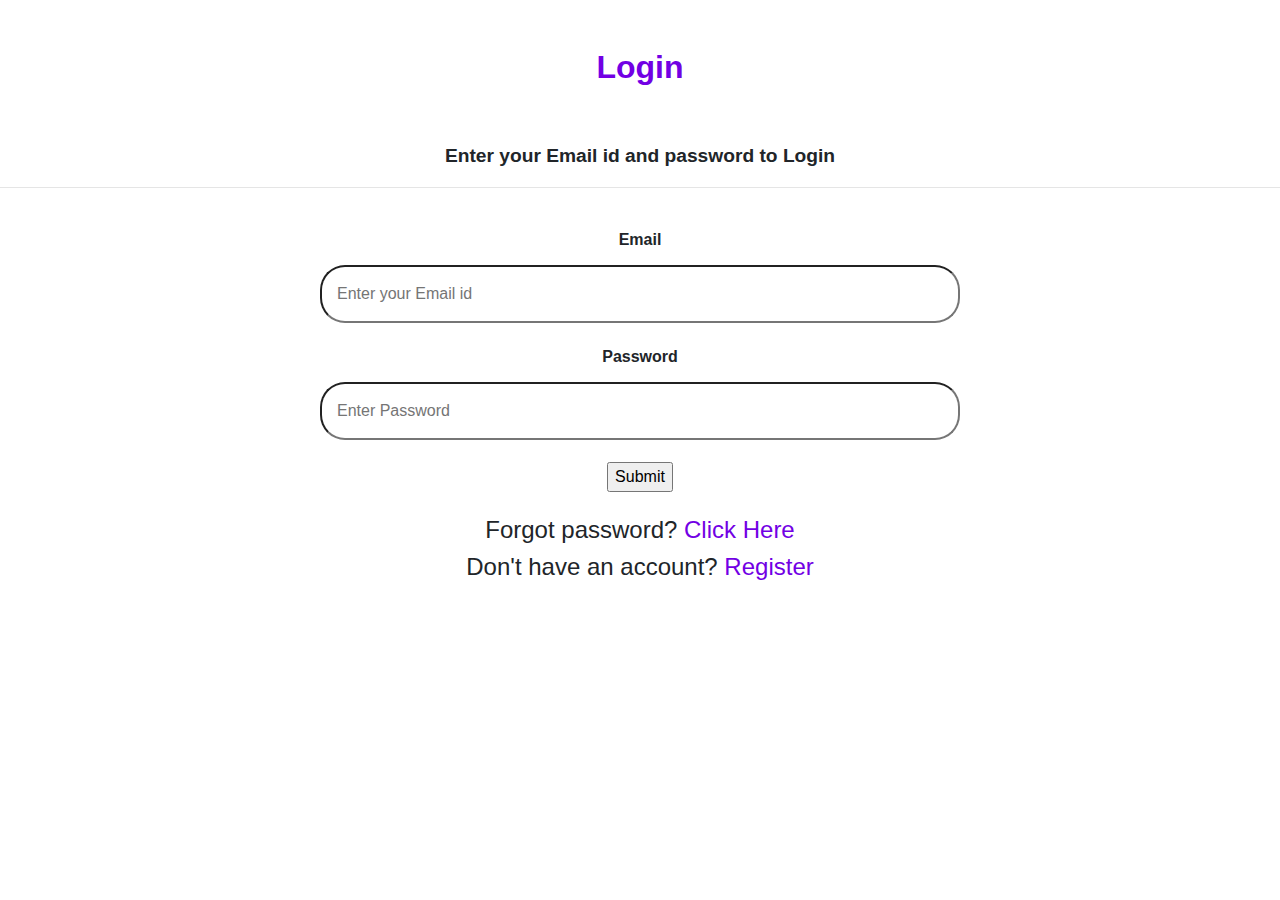
<file: Login.html>
<!DOCTYPE html>
<html lang="en">
<head>
  <link rel="stylesheet" href="https://maxcdn.bootstrapcdn.com/bootstrap/4.5.2/css/bootstrap.min.css">
    <meta charset="UTF-8">
    <meta http-equiv="X-UA-Compatible" content="IE=edge">
    <meta name="viewport" content="width=device-width, initial-scale=1.0">
    <title>Login</title>
</head>
  <style>
    body {
      font-family: Arial, Helvetica, sans-serif;
      background-repeat: no-repeat;
      background-color: white;
      background-size: 100%;
      position: relative;
      }
      * {
      box-sizing: border-box;
      }
      .image{
      /* display: block; */
      width: 30%;
      margin-top: 1000;
      margin: 0 auto;
      position: fixed;
      z-index: -10;
      left: 35%;
      opacity: .1;
    }
     
      h1 {
      color: #7200E4;
      font-size: xx-large
      }
    input[type=email],
    input[type=password] {
      width: 50%;
      padding: 15px;
      border-radius: 25px;
      margin: 5px 0 22px 0;
      display: inline-block;
      background: transparent;
    }
    input[type=email]:focus,
    input[type=password]:focus {
      background-color: #ddd;
      outline: none;
      
    }
    input:focus::placeholder{
      color: transparent;
    }
    .login3{
      /* background-color: white; */
       color:#7200E4;

      padding: 16px 20px;
      margin: 0px 560px;
       border: none; 
      cursor: pointer;
      width: 10%;
      opacity: 0.9;
      margin-left: 750px;
    }
    .kash{
      color:#7200E4;
    }
    
  </style>
</head>

<body>
       <div>
      <br><br>
      <h1 align="center" ><b>Login</b></h1> </div><br><br>
      <p align="center" style="font-size:larger"><b>Enter your Email id and password to Login</b> </p>
      <hr><br>
      <form align="center" action="login.php" method="post">
      <label for="email" ><b>Email</b></label><br>
      <input type="email" placeholder="Enter your Email id" name="email" id="email" required><br>
    
      <label for="psw" ><b>Password</b></label><br>
      <input type="password" placeholder="Enter Password" name="password" id="psw" required><br>
      <input type="submit" name="submit"> 
      </form><br>
      <!-- <button  type="submit" class="login3" name="submit"> <a href="Index.html">Login</a> </button><br><br> -->
      <h4 align="center"> Forgot password? <a href="#" class="kash">Click Here</a><br>
      <h4 align="center" > Don't have an account? <a href="Signup.html" class="kash">Register</a></h4>
      </div>
      
</body>
<script>
  function validateEmail(email){
        let emailpattern = /\S+@\S+\.\S+/;
        if(!emailpattern.test(String(email).toLowerCase())){
          alert("Enter Correct Email id")
        }
      }
      let btn = document.getElementById("btn");
      btn.addEventListener("click",()=>{
        const email = document.getElementById("email");
        validateEmail(email.value);

      })
      </script>
</html>
</file>
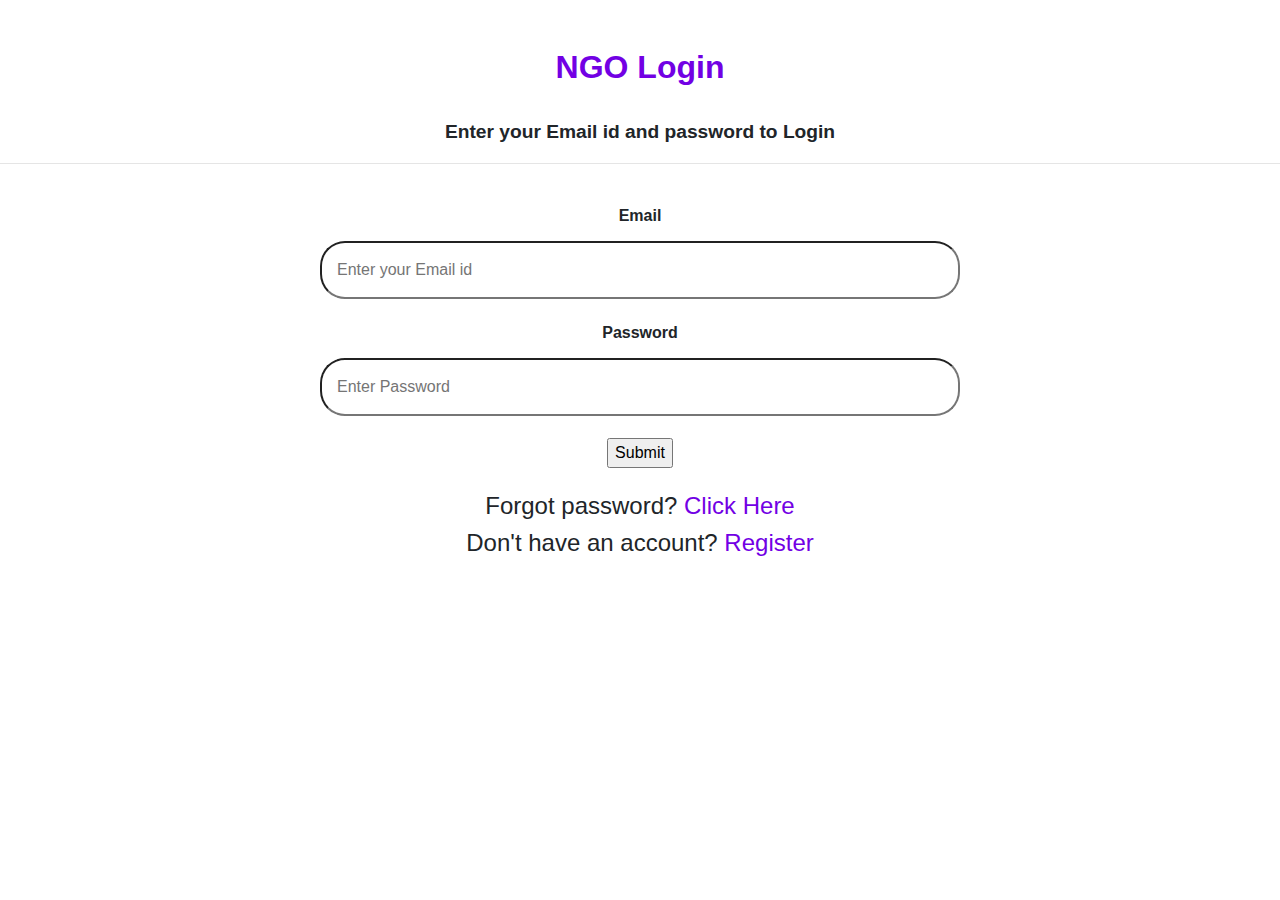
<file: NGOlogin.html>
<!DOCTYPE html>
<html lang="en">
<head>
  <link rel="stylesheet" href="https://maxcdn.bootstrapcdn.com/bootstrap/4.5.2/css/bootstrap.min.css">
    <meta charset="UTF-8">
    <meta http-equiv="X-UA-Compatible" content="IE=edge">
    <meta name="viewport" content="width=device-width, initial-scale=1.0">
    <title>Login</title>
</head>
  <style>
    body {
      font-family: Arial, Helvetica, sans-serif;
      background-repeat: no-repeat;
      background-color: white;
      background-size: 100%;
      position: relative;
      }
      * {
      box-sizing: border-box;
      }
      .image{
      /* display: block; */
      width: 30%;
      margin-top: 1000;
      margin: 0 auto;
      position: fixed;
      z-index: -10;
      left: 35%;
      opacity: .1;
    }
     
      h1 {
      color: #7200E4;
      font-size: xx-large
      }
    input[type=email],
    input[type=password] {
      width: 50%;
      padding: 15px;
      border-radius: 25px;
      margin: 5px 0 22px 0;
      display: inline-block;
      background: transparent;
    }
    input[type=email]:focus,
    input[type=password]:focus {
      background-color: #ddd;
      outline: none;
      
    }
    input:focus::placeholder{
      color: transparent;
    }
    .login3{
      /* background-color: white; */
       color:#7200E4;

      padding: 16px 20px;
      margin: 0px 560px;
       border: none; 
      cursor: pointer;
      width: 10%;
      opacity: 0.9;
      margin-left: 750px;
    }
    .kash{
      color:#7200E4;
    }
    
  </style>
</head>

<body>
       <div>
   
      <br><br>
      <h1 align="center" ><b>NGO Login</b></h1> </div><br>
      <p align="center" style="font-size:larger"><b>Enter your Email id and password to Login</b> </p>
      <hr><br>
      <form align="center" action="ngologin.php" method="post">
      <label for="email" ><b>Email</b></label><br>
      <input type="email" placeholder="Enter your Email id" name="email" id="email" required><br>
    
      <label for="psw" ><b>Password</b></label><br>
      <input type="password" placeholder="Enter Password" name="password" id="psw" required><br>
      <input type="submit" name="submit"> 
      </form>
      <br>
      <!-- <button  type="submit" class="login3" name="submit"> <a href="Index.html">Login</a> </button><br><br> -->
      <h4 align="center"> Forgot password? <a href="#" class="kash">Click Here</a><br>
      <h4 align="center" > Don't have an account? <a href="Signup.html" class="kash">Register</a></h4>
      </div>
      
</body>
<script>
  function validateEmail(email){
        let emailpattern = /\S+@\S+\.\S+/;
        if(!emailpattern.test(String(email).toLowerCase())){
          alert("Enter Correct Email id")
        }
      }
      let btn = document.getElementById("btn");
      btn.addEventListener("click",()=>{
        const email = document.getElementById("email");
        validateEmail(email.value);

      })
      </script>
</html>
</file>
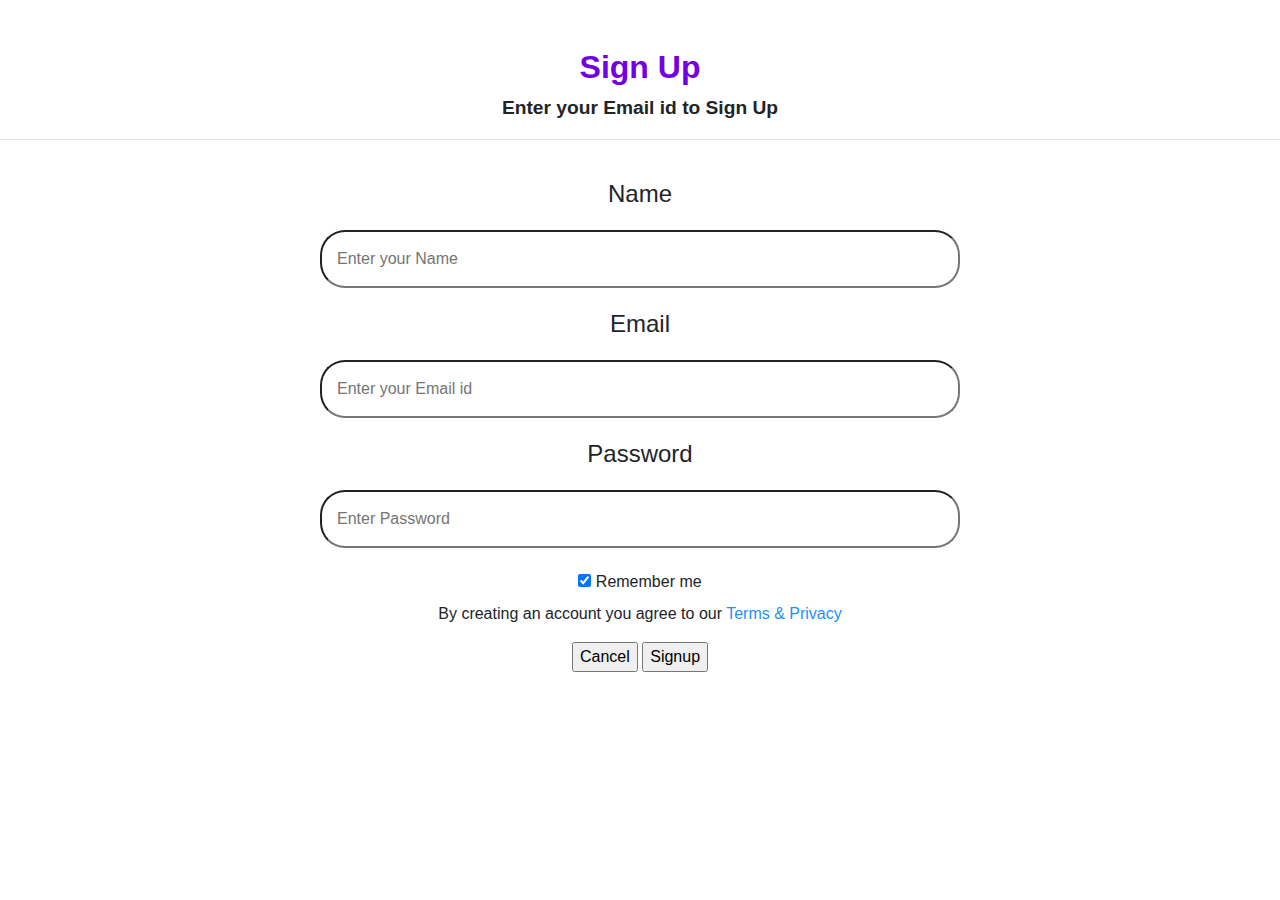
<file: Signup.html>
<!DOCTYPE html>
<html lang="en">
<head>
  <link rel="stylesheet" href="https://maxcdn.bootstrapcdn.com/bootstrap/4.5.2/css/bootstrap.min.css">
    <meta charset="UTF-8">
    <meta http-equiv="X-UA-Compatible" content="IE=edge">
    <meta name="viewport" content="width=device-width, initial-scale=1.0">
    <title>Login</title>
</head>
  <style>
    body {
      font-family: Arial, Helvetica, sans-serif;
      background-repeat: no-repeat;
      background-color: white;
      background-size: 100%;
      position: relative;
      }
      * {
      box-sizing: border-box;
      }
      .image{
      /* display: block; */
      width: 30%;
      margin-top: 5000;
      margin-bottom: -4000;
      margin: 0 auto;
      position: fixed;
      z-index: -10;
      left: 35%;
      opacity: .1;
    }
     
      h1 {
      color: #7200E4;
      font-size: xx-large
      }
    input[type=email],
    input[type=password],
    input[type=name] {
      width: 50%;
      padding: 15px;
      border-radius: 25px;
      margin: 5px 0 22px 0;
      display: inline-block;
      background: transparent;
    }
    input[type=email]:focus,
    input[type=password]:focus,
    input[type=name]:focus {
      background-color: #ddd;
      outline: none;
      
    }
    input:focus::placeholder{
      color: transparent;
    }
    .login3{
      /* background-color: white; */
       color:#7200E4;

      padding: 16px 20px;
      margin: 0px 560px;
       border: none; 
      cursor: pointer;
      width: 10%;
      opacity: 0.9;
      margin-left: 750px;
    }
    .kash{
      color:#7200E4;
    }
    
  </style>
</head>

<body>
       <div>
     
      <br><br>
      <h1 align="center"><b>Sign Up</b></h1> </div>
      <p align="center" style="font-size:larger"><b>Enter your Email id to Sign Up</b> </p>
      <hr><br>
      <form align="center" action="signup.php" method="post">
        <label for="name" ><h4>Name</h4></label><br>
        <input type="name" placeholder="Enter your Name" name="name" id="name" required><br>
      
      <label for="email" ><h4>Email</h4></label><br>
      <input type="email" placeholder="Enter your Email id" name="email" id="email" required><br>
    
      <label for="psw"><h4>Password</h4></label><br>
      <input type="password" placeholder="Enter Password" name="password" id="psw" required><br>

      <input type="checkbox" checked="checked" name="remember" style=" margin-bottom: 15px"> Remember me
</label>
<p>By creating an account you agree to our <a href="#" style="color:dodgerblue">Terms & Privacy</a><p>
<div>
<input type="submit" class="cancel" name="cancel" value="Cancel">
<input type="submit" class="signup" name="signup" value="Signup">
      </div>
      
</body>
<script>
  function validateEmail(email){
        let emailpattern = /\S+@\S+\.\S+/;
        if(!emailpattern.test(String(email).toLowerCase())){
          alert("Enter Correct Email id")
        }
      }
      let btn = document.getElementById("btn");
      btn.addEventListener("click",()=>{
        const email = document.getElementById("email");
        validateEmail(email.value);

      })
      </script>
</html>
</file>
